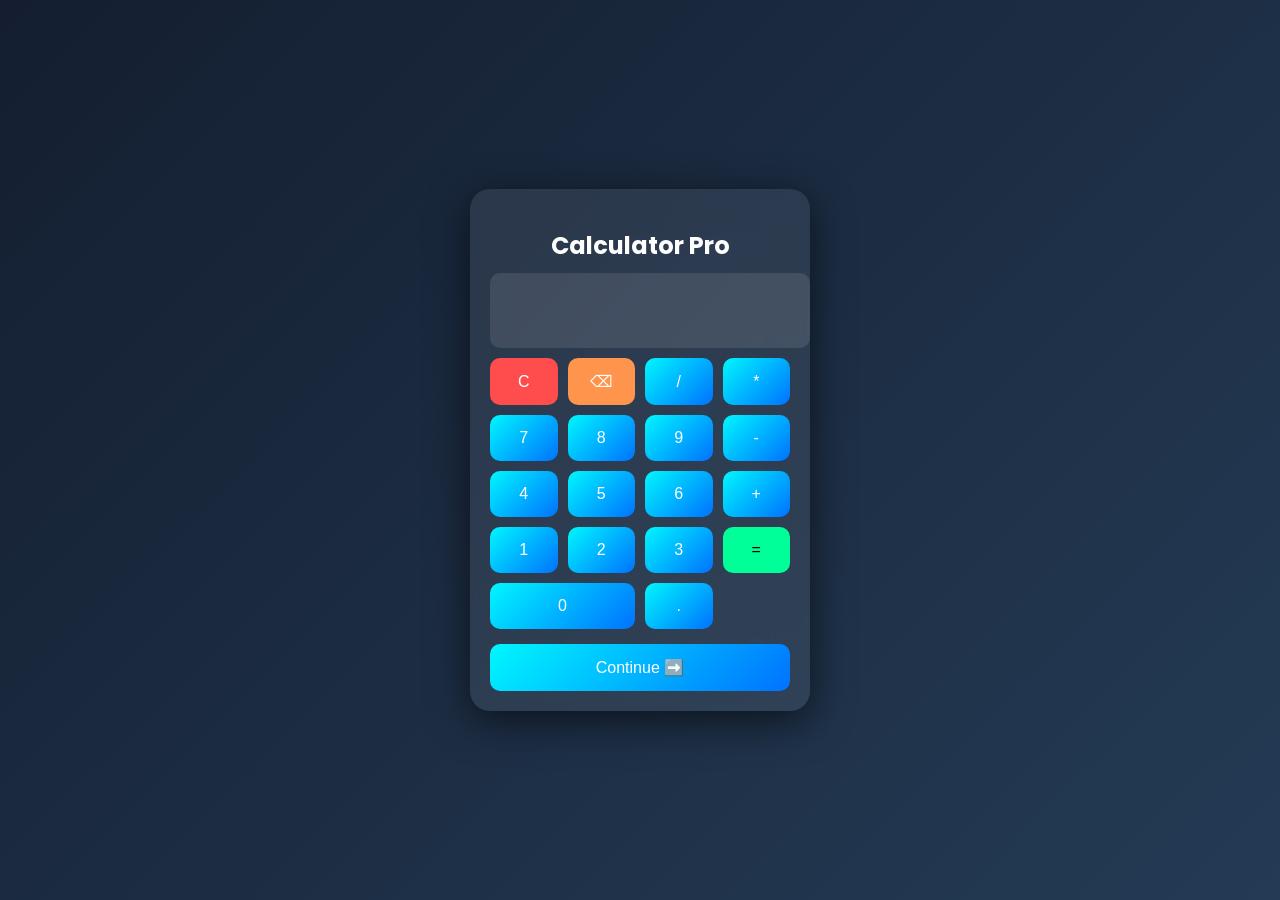
<file: index.html>
<!DOCTYPE html>
<html lang="en">
<head>
<meta charset="UTF-8">
<title>Calculator Pro</title>

<link href="https://fonts.googleapis.com/css2?family=Poppins:wght@300;500;700&display=swap" rel="stylesheet">

<style>
body {
  margin: 0;
  height: 100vh;
  display: flex;
  justify-content: center;
  align-items: center;
  font-family: 'Poppins', sans-serif;
  background: linear-gradient(135deg, #141e30, #243b55);
}

.calculator {
  width: 300px;
  padding: 20px;
  border-radius: 20px;
  background: rgba(255,255,255,0.08);
  backdrop-filter: blur(20px);
  box-shadow: 0 10px 40px rgba(0,0,0,0.6);
  color: white;
}

h2 {
  text-align: center;
  margin-bottom: 10px;
}

#display {
  width: 100%;
  height: 55px;
  border-radius: 10px;
  border: none;
  padding: 10px;
  font-size: 20px;
  text-align: right;
  background: rgba(255,255,255,0.1);
  color: white;
  margin-bottom: 10px;
}

.buttons {
  display: grid;
  grid-template-columns: repeat(4, 1fr);
  gap: 10px;
}

button {
  padding: 14px;
  border-radius: 10px;
  border: none;
  background: linear-gradient(135deg, #00f7ff, #0072ff);
  color: white;
  font-size: 16px;
  cursor: pointer;
  transition: 0.2s;
}

button:hover {
  transform: translateY(-2px);
  background: #005bea;
}

.equal {
  background: #00ff99;
  color: black;
}

.clear {
  background: #ff4d4d;
}

.delete {
  background: #ff944d;
}

.zero {
  grid-column: span 2;
}

/* Continue Button */
.continue-btn {
  margin-top: 15px;
  width: 100%;
}
</style>
</head>

<body>

<div class="calculator">
  <h2>Calculator Pro</h2>

  <input type="text" id="display" disabled>

  <div class="buttons">
    <button class="clear" onclick="clearDisplay()">C</button>
    <button class="delete" onclick="deleteLast()">⌫</button>
    <button onclick="append('/')">/</button>
    <button onclick="append('*')">*</button>

    <button onclick="append('7')">7</button>
    <button onclick="append('8')">8</button>
    <button onclick="append('9')">9</button>
    <button onclick="append('-')">-</button>

    <button onclick="append('4')">4</button>
    <button onclick="append('5')">5</button>
    <button onclick="append('6')">6</button>
    <button onclick="append('+')">+</button>

    <button onclick="append('1')">1</button>
    <button onclick="append('2')">2</button>
    <button onclick="append('3')">3</button>
    <button class="equal" onclick="calculate()">=</button>

    <button class="zero" onclick="append('0')">0</button>
    <button onclick="append('.')">.</button>
  </div>

  <!-- Continue Button -->
  <button class="continue-btn" onclick="goToNext()">Continue ➡️</button>
</div>

<script>
let display = document.getElementById("display");

function append(value) {
  display.value += value;
}

function clearDisplay() {
  display.value = "";
}

function deleteLast() {
  display.value = display.value.slice(0, -1);
}

function calculate() {
  try {
    display.value = eval(display.value);
  } catch {
    display.value = "Error";
  }
}

/* Keyboard Support */
document.addEventListener("keydown", function(e) {
  if (!isNaN(e.key) || "+-*/.".includes(e.key)) {
    append(e.key);
  } else if (e.key === "Enter") {
    calculate();
  } else if (e.key === "Backspace") {
    deleteLast();
  }
});

/* Navigation */
function goToNext() {
  window.location.href = "weather.html"; // change if needed
}
</script>

</body>
</html>
</file>
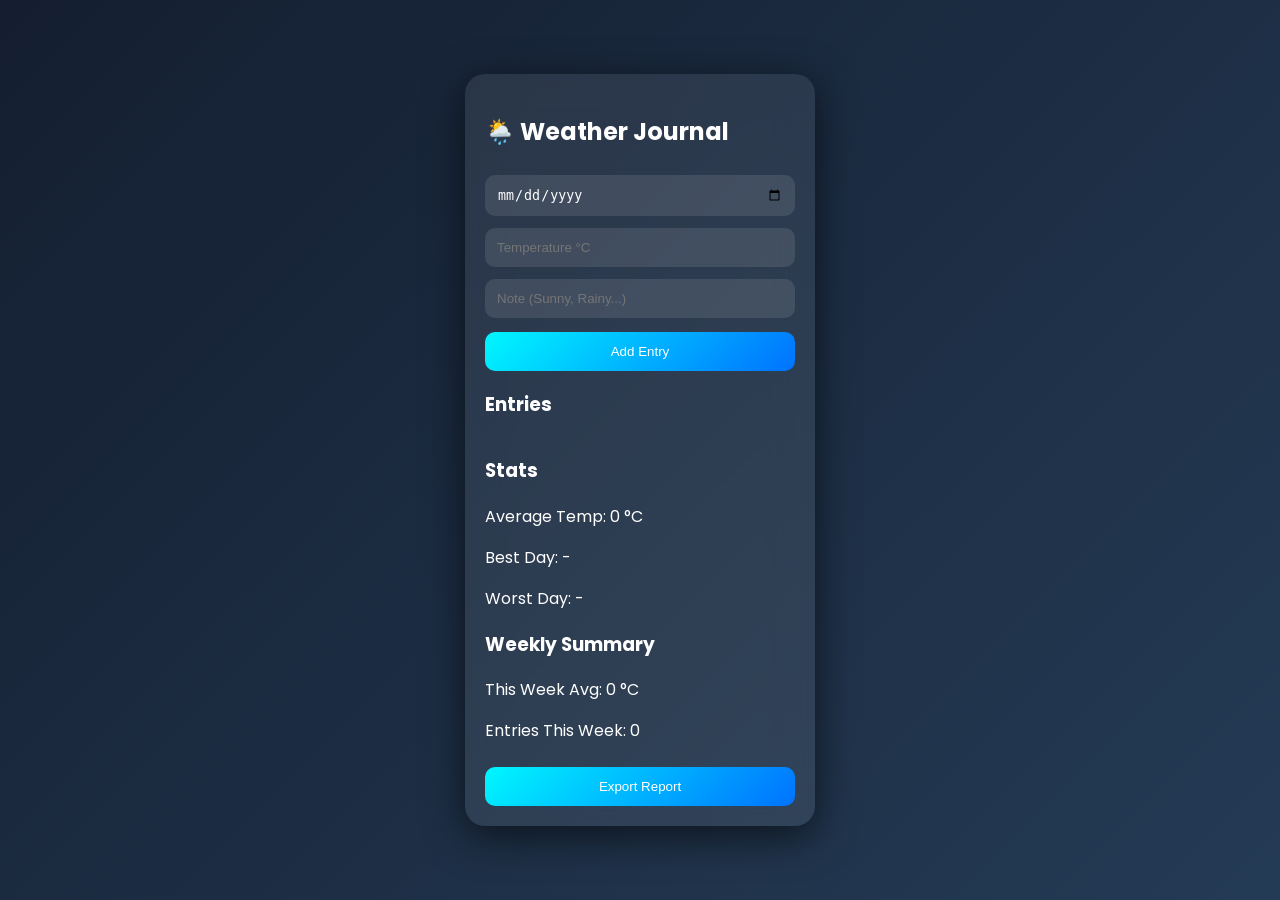
<file: weather.html>
<!DOCTYPE html>
<html lang="en">
<head>
  <meta charset="UTF-8">
  <title>Weather Journal</title>

  <link href="https://fonts.googleapis.com/css2?family=Poppins&display=swap" rel="stylesheet">
 <style>@import url('https://fonts.googleapis.com/css2?family=Poppins:wght@300;500;700&display=swap');

body {
  margin: 0;
  min-height: 100vh;
  font-family: 'Poppins', sans-serif;

  display: flex;
  justify-content: center;
  align-items: center;

  background: linear-gradient(135deg, #141e30, #243b55);

  overflow-x: hidden; /* FIX */
}

/* Container */
.container {
  width: 90%;
  max-width: 350px;

  padding: 20px;
  border-radius: 20px;

  background: rgba(255, 255, 255, 0.08);
  backdrop-filter: blur(20px);

  box-shadow: 0 10px 40px rgba(0,0,0,0.6);
  color: white;

  box-sizing: border-box; /* FIX */
}

h1 {
  text-align: center;
  margin-bottom: 10px;
}

/* Inputs */
input {
  width: 100%;
  padding: 12px;
  margin: 6px 0;
  border-radius: 10px;
  border: none;
  outline: none;

  background: rgba(255,255,255,0.1);
  color: white;

  box-sizing: border-box; /* FIX */
}

/* Button */
button {
  width: 100%;
  padding: 12px;
  border-radius: 10px;
  border: none;
  margin-top: 8px;

  background: linear-gradient(135deg, #00f7ff, #0072ff);
  color: white;

  cursor: pointer;
  transition: 0.3s;

  box-sizing: border-box; /* FIX */
}

button:hover {
  transform: translateY(-2px);
  background: #005bea;
}

/* Entries */
ul {
  list-style: none;
  padding: 0;
  max-height: 130px;
  overflow-y: auto;
}

/* Entry item */
li {
  background: rgba(255,255,255,0.2);
  padding: 10px;
  margin: 6px 0;
  border-radius: 8px;

  word-wrap: break-word; /* FIX */
}</style>
</head>
<body>

<div class="container">
  <h2>🌦️ Weather Journal</h2>

  <!-- Inputs -->
  <input type="date" id="date">
  <input type="number" id="temp" placeholder="Temperature °C">
  <input type="text" id="note" placeholder="Note (Sunny, Rainy...)">
  <button onclick="addEntry()">Add Entry</button>

  <!-- Entries -->
  <h3>Entries</h3>
  <ul id="entries"></ul>

  <!-- Stats -->
  <h3>Stats</h3>
  <p>Average Temp: <span id="avg">0</span> °C</p>
  <p>Best Day: <span id="best">-</span></p>
  <p>Worst Day: <span id="worst">-</span></p>

  <!-- Weekly -->
  <h3>Weekly Summary</h3>
  <p>This Week Avg: <span id="weekAvg">0</span> °C</p>
  <p>Entries This Week: <span id="weekCount">0</span></p>

  <!-- Export -->
  <button onclick="exportData()">Export Report</button>
</div>

<script>let data = JSON.parse(localStorage.getItem("weatherData")) || [];

// Add entry
function addEntry() {
  let date = document.getElementById("date").value;
  let temp = document.getElementById("temp").value;
  let note = document.getElementById("note").value;

  if (!date || !temp || !note) {
    alert("Please fill all fields");
    return;
  }

  let entry = {
    date: date,
    temp: Number(temp),
    note: note
  };

  data.push(entry);
  localStorage.setItem("weatherData", JSON.stringify(data));

  displayEntries();
  calculateStats();
  calculateWeeklySummary();
}

// Show entries
function displayEntries() {
  let list = document.getElementById("entries");
  list.innerHTML = "";

  data.forEach(e => {
    let li = document.createElement("li");
    li.innerText = `${e.date} - ${e.temp}°C - ${e.note}`;
    list.appendChild(li);
  });
}

// Stats
function calculateStats() {
  if (data.length === 0) return;

  let total = 0;
  let best = data[0];
  let worst = data[0];

  data.forEach(e => {
    total += e.temp;
    if (e.temp > best.temp) best = e;
    if (e.temp < worst.temp) worst = e;
  });

  document.getElementById("avg").innerText = (total / data.length).toFixed(2);
  document.getElementById("best").innerText = best.date;
  document.getElementById("worst").innerText = worst.date;
}

// Weekly summary
function calculateWeeklySummary() {
  let today = new Date();
  let weekAgo = new Date();
  weekAgo.setDate(today.getDate() - 7);

  let weekData = data.filter(e => {
    let d = new Date(e.date);
    return d >= weekAgo && d <= today;
  });

  document.getElementById("weekCount").innerText = weekData.length;

  if (weekData.length === 0) {
    document.getElementById("weekAvg").innerText = 0;
    return;
  }

  let total = 0;
  weekData.forEach(e => total += e.temp);

  document.getElementById("weekAvg").innerText = (total / weekData.length).toFixed(2);
}

// Export
function exportData() {
  let text = "Weather Journal Report\n\n";

  data.forEach(e => {
    text += `${e.date} - ${e.temp}°C - ${e.note}\n`;
  });

  let blob = new Blob([text], { type: "text/plain" });
  let a = document.createElement("a");
  a.href = URL.createObjectURL(blob);
  a.download = "weather_report.txt";
  a.click();
}

// Load on start
window.onload = function () {
  displayEntries();
  calculateStats();
  calculateWeeklySummary();
};</script>
</body>
</html>
</file>
